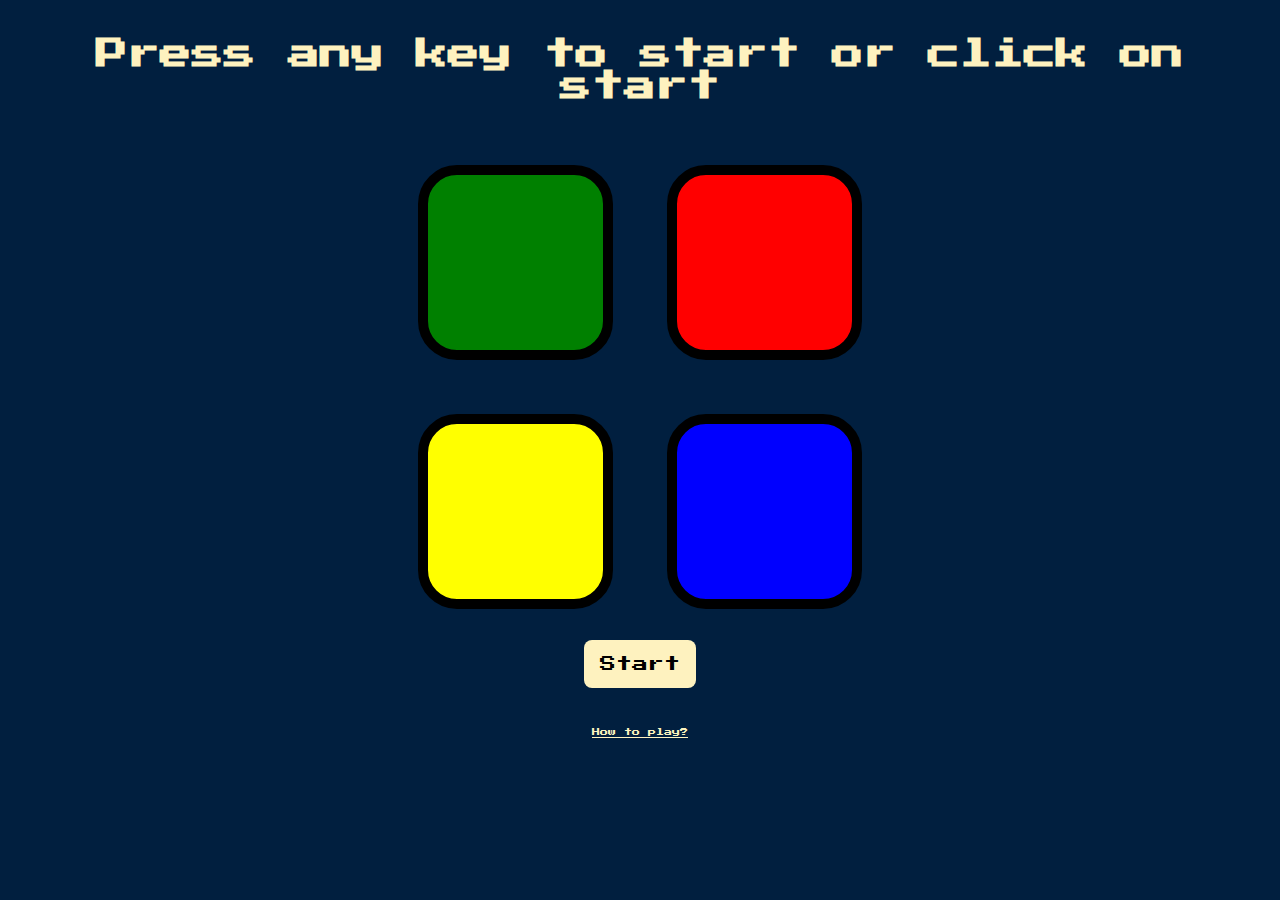
<file: index.html>
<!DOCTYPE html>
<html lang="en" dir="ltr">

<head>
  <meta charset="utf-8">
  <title>Simon Game</title>
  <link rel="icon" href="favicon.ico">
  <link rel="stylesheet" href="styles.css">
  <link href="https://fonts.googleapis.com/css?family=Press+Start+2P" rel="stylesheet">
</head>

<body>
  <h1 id="level-title">Press any key to start or click on start</h1>
  <div class="container">
    <div lass="row">

      <div type="button" id="green" class="btn green"></div>

      <div type="button" id="red" class="btn red"></div>

    </div>

    <div class="row">

      <div type="button" id="yellow" class="btn yellow"></div>

      <div type="button" id="blue" class="btn blue"></div>

    </div>

  </div>

  <div class="startButton" id="start" onclick="startGame();">Start</div>

  <div class="footer">
    <a href="instructions.html">How to play?</a>
  </div>

  <script type="text/javascript" src="https://ajax.googleapis.com/ajax/libs/jquery/3.4.1/jquery.min.js"></script>
  <script type="text/javascript" src="game.js"></script>

</body>

</html>
</file>
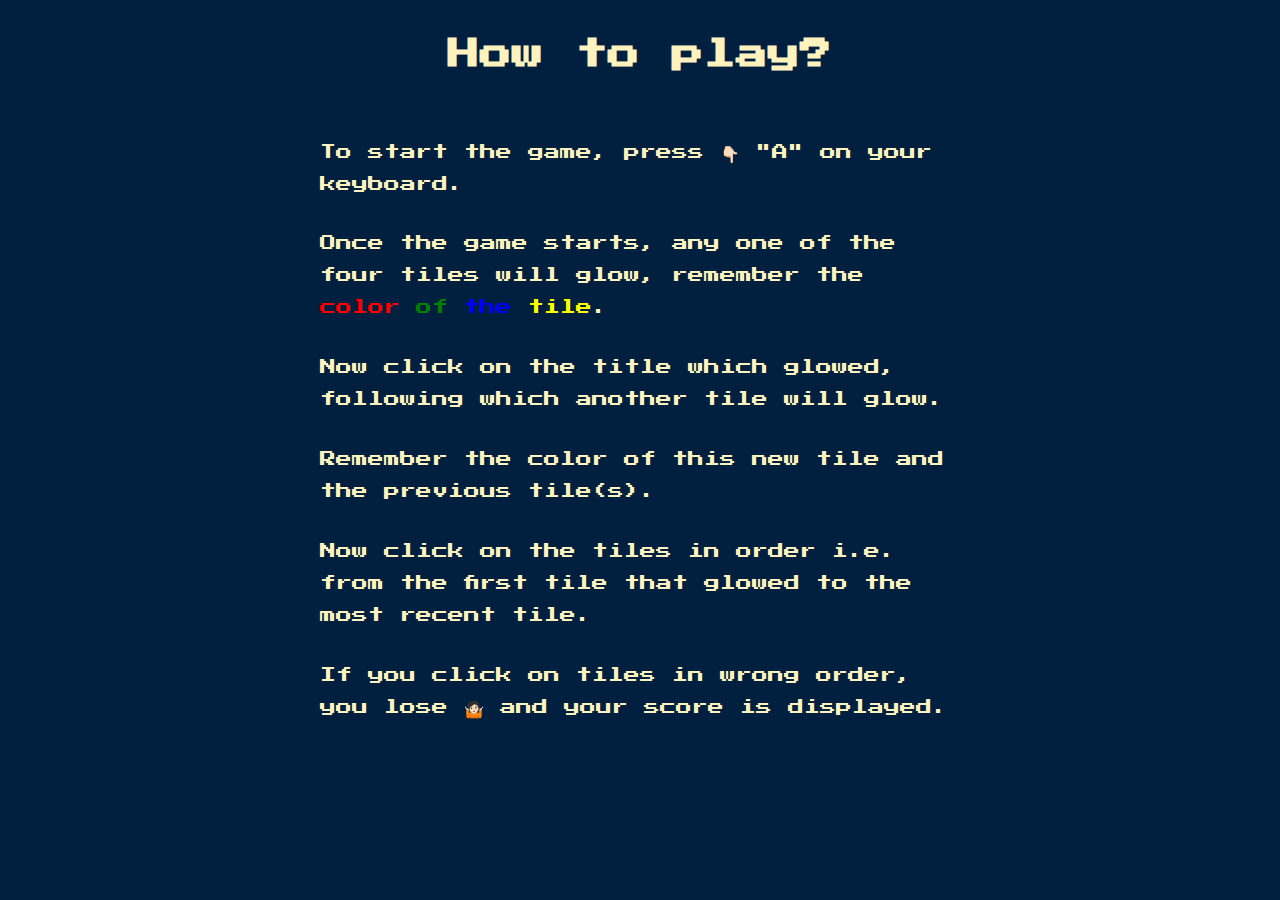
<file: instructions.html>
<!DOCTYPE html>
<html lang="en" dir="ltr">

<head>
  <meta charset="utf-8">
  <title>Simon</title>
  <link rel="icon" href="favicon.ico">
  <link rel="stylesheet" href="styles.css">
  <link href="https://fonts.googleapis.com/css?family=Press+Start+2P" rel="stylesheet">
</head>

<body>
  <h1 id="level-title">How to play?</h1>
  <div class="instructionsContainer">
    <div class="instruction">
      To start the game, press 👇🏻 "A" on your keyboard.
    </div>
    <div class="instruction">
      Once the game starts, any one of the four tiles will glow, remember the
      <span class="redText">color</span>
      <span class="greenText">of</span>
      <span class="blueText">the</span>
      <span class="yellowText">tile</span>.
    </div>
    <div class="instruction">
      Now click on the title which glowed, following which another tile will glow.
    </div>
    <div class="instruction">
      Remember the color of this new tile and the previous tile(s).
    </div>
    <div class="instruction">
      Now click on the tiles in order i.e. from the first tile that glowed to the most recent tile.
    </div>
    <div class="instruction">
      If you click on tiles in wrong order, you lose 🤷🏻‍ and your score is displayed.‍
    </div>
  </div>

</body>

</html>
</file>
<file: styles.css>
body {
  text-align: center;
  background-color: #011F3F;
}

.footer {
  margin: 2rem;
}

a {
  font-family: 'Press Start 2P', cursive;
  font-size: 0.5rem;
  color: #FEF2BF;
}

a:visited {
  text-decoration: none;
  color: #FEF2BF;
}

#level-title {
  font-family: 'Press Start 2P', cursive;
  font-size: 2rem;
  margin:  3%;
  color: #FEF2BF;
}

.instructionsContainer {
  width: 55%;
  font-family: 'Press Start 2P', cursive;
  font-size: 1rem;
  color: #FEF2BF;
  text-align: center;
  display: inline-block;
}

.instruction {
  line-height: 2rem;
  margin: 4%;
  color: #FEF2BF;
  text-align: left;
}

.container {
  display: block;
  width: 50%;
  margin: auto;

}

.startButton {
  background-color: #FEF2BF;
  border: none;
  color: black;
  padding: 1rem;
  text-align: center;
  text-decoration: none;
  display: inline-block;
  font-size: 1rem;
  font-family: 'Press Start 2P', cursive;
  margin: 0.125rem;
  border-radius: 0.5rem;
}

.btn {
  margin: 25px;
  display: inline-block;
  height: 175px;
  width: 175px;
  border: 10px solid black;
  border-radius: 20%;
}

.game-over {
  background-color: red;
  opacity: 0.8;
}

.redText {
  color: red;
}

.greenText {
  color: green;
}

.blueText {
  color: blue;
}

.yellowText {
  color: yellow;
}

.red {
  background-color: red;
}

.green {
  background-color: green;
}

.blue {
  background-color: blue;
}

.yellow {
  background-color: yellow;
}

.pressed {
  box-shadow: 0 0 20px white;
  background-color: grey;
}
</file>
